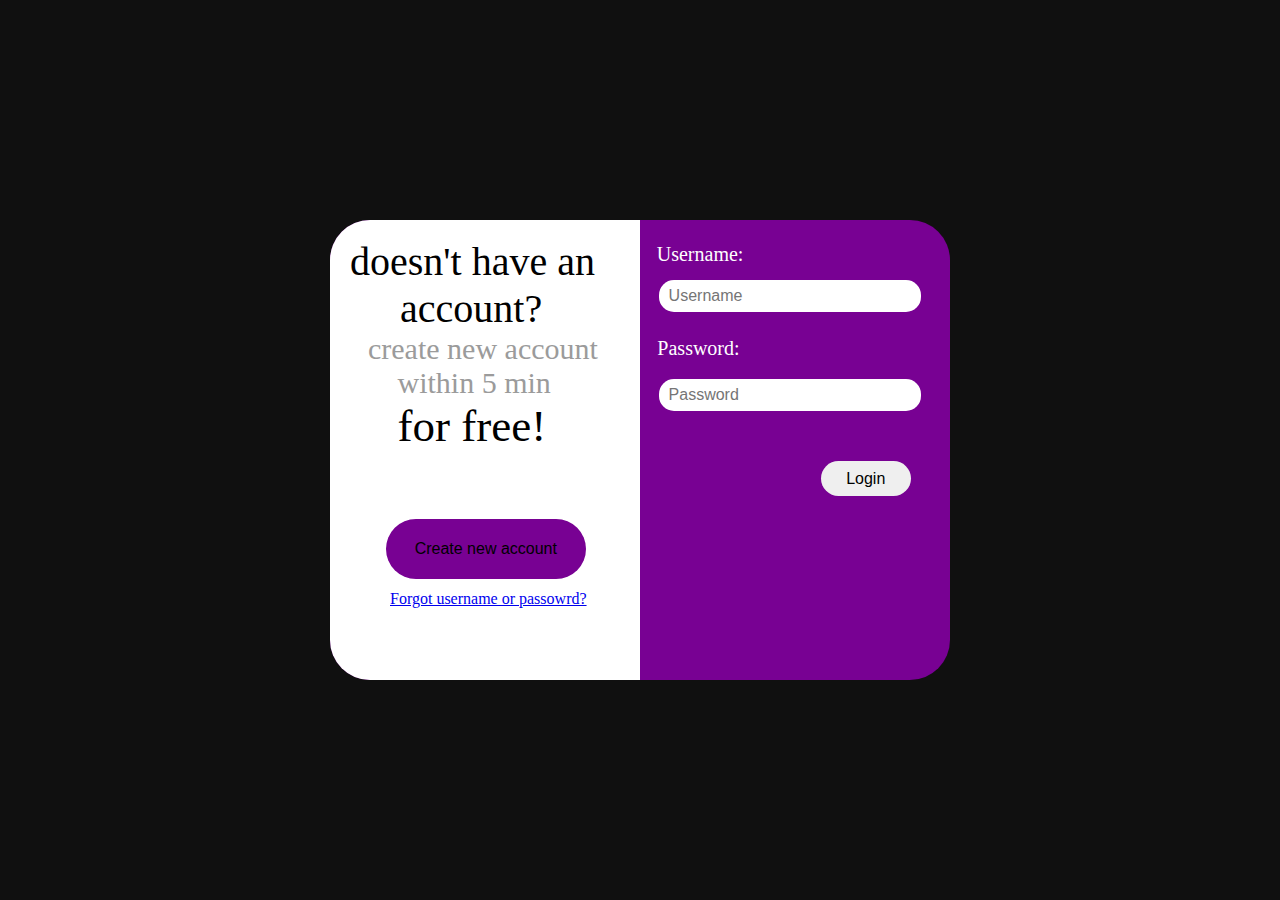
<file: index.html>
<!DOCTYPE html>
<html lang="en">
<head>
    <meta charset="UTF-8">
    <meta http-equiv="X-UA-Compatible" content="IE=edge">
    <meta name="viewport" content="width=device-width, initial-scale=1.0">
    <title>login</title>
    <link rel="stylesheet" href="Style.css">
</head>
<body>
    <!--<button id="button">button</button>-->
    <label id="lbl">Loading...</label>
    <div id="circule"></div>
    <div id="borders-border">
        <div id="border"></div>        
    </div>
    <div id="login">

        <div id="leftside">
            <label style="color: white;position: absolute;font-size: 20px;top: 5%;left: 5.4%;">Username:</label>
        <input  type="text" minlength="4" id="sign-username" placeholder="Username" style="padding-left: 10px ;position: absolute;top: 13%;left: 6%;width: 250px; height: 30px;border-radius: 15px;border: 0px; outline: 0px;font-size: 16px;">
        <label style="color: white;position: absolute;font-size: 20px;top: 25.4%;left: 5.6%;">Password:</label>
        <input type="password" minlength="4" id="sign-password" placeholder="Password" style="padding-left: 10px ;position: absolute;top: 34.5%;left: 6%;width: 250px; height: 30px;border-radius: 15px;border: 0px; outline: 0px;font-size: 16px;">
        <label style="color: white;position: absolute;font-size: 20px;top: 43.4%;left: 5.6%;">confirm Password:</label>
        <input type="password" minlength="4" id="sign-conform-password" placeholder="confirm password" style="padding-left: 10px ;position: absolute;top: 52.5%;left: 6%;width: 250px; height: 30px;border-radius: 15px;border: 0px; outline: 0px;font-size: 16px;">
        <button id="Sign-up" style="position: absolute;bottom: 24%;left: 58.3%;width: 90px;height: 35px;border-radius: 100px;border: 0px;font-size: 16px;">Sign up</button>
            <!--write here for login-->
        </div>
        <div id="rightside">
            <label  style="color: white;position: absolute;font-size: 20px;top: 5%;left: 5.4%;">Username:</label>
            <input  type="text" id="login-username" placeholder="Username" style="padding-left: 10px ;position: absolute;top: 13%;left: 6%;width: 250px; height: 30px;border-radius: 15px;border: 0px; outline: 0px;font-size: 16px;">
            <label  style="color: white;position: absolute;font-size: 20px;top: 25.4%;left: 5.6%;">Password:</label>
            <input  type="password" id="login-password" placeholder="Password" style="padding-left: 10px ;position: absolute;top: 34.5%;left: 6%;width: 250px; height: 30px;border-radius: 15px;border: 0px; outline: 0px;font-size: 16px;">
            <button id="btnLogin" style="position: absolute;bottom: 40%;left: 58.3%;width: 90px;height: 35px;border-radius: 100px;border: 0px;font-size: 16px;">Login</button>
        
            <!--write here for signup-->
        </div>
        <div id="switch">
            <div id="signop">
                <br><label id="doesnt">already have an         account?</label><br>
                <button id="loginn" style="font-size: 16px;">Login</button><br>
            </div>
            <div id="loginop">
                <a href="./Forgotpassword.html" id="forgot" style="font-size: 16px;">Forgot username or passowrd?</a>
                <br><label id="doesnt">doesn't have an         account?</label><br>
                <label id="create">create new account          within 5 min <br><span style="font-size: 45px;color: black;">      for free!</span></label><br>
                <button id="sign" style="font-size: 16px;">Create new account</button>
            </div>
        </div>
    </div>
    <div id="loadingCenter"></div>
    <script src="index.js"></script>
</body>
</html>
</file>
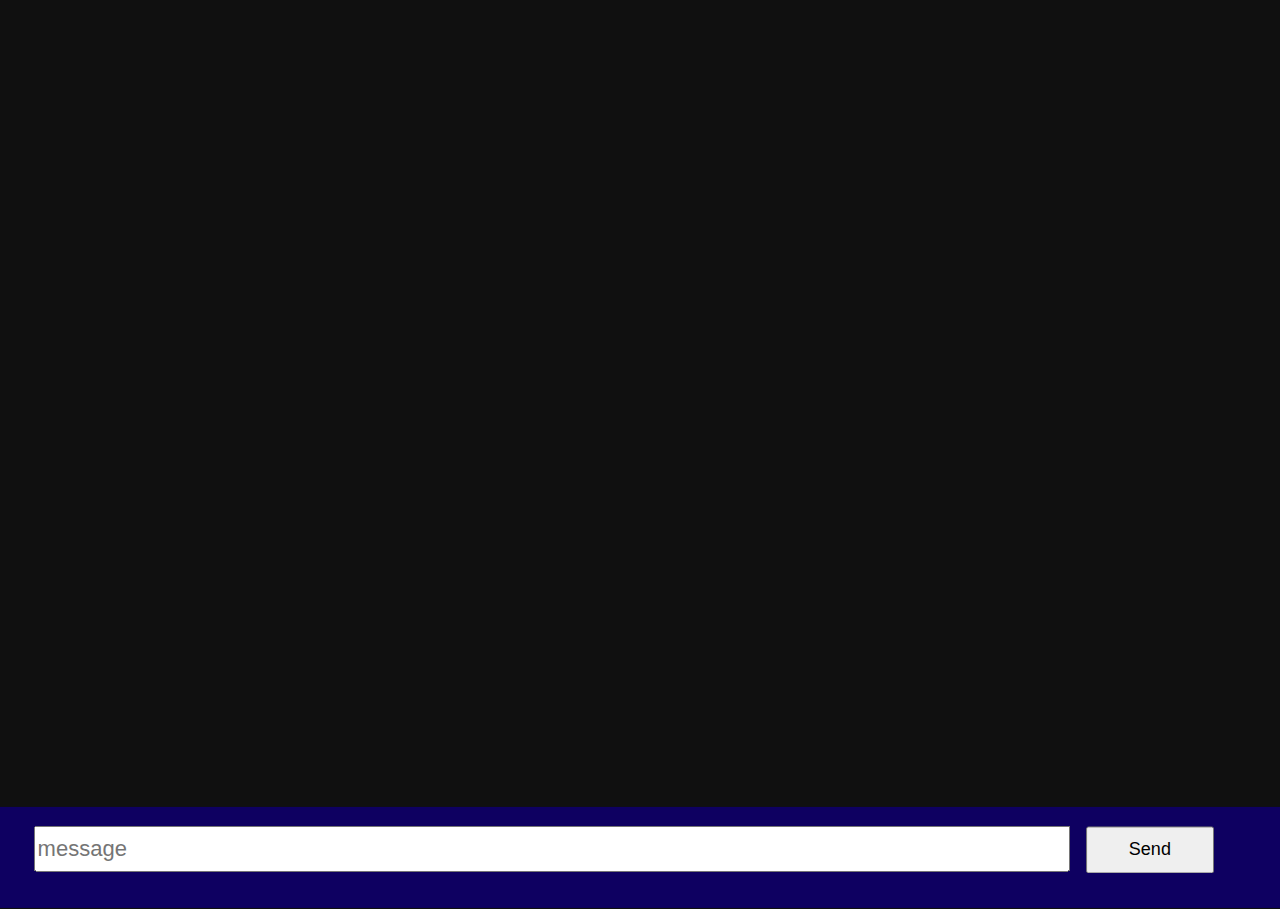
<file: chat/index.html>
<!DOCTYPE html>
<html lang="en">
<head>
    <meta charset="UTF-8">
    <meta name="viewport" content="width=device-width, initial-scale=1.0">
    <title>chat app</title>
    <link rel="stylesheet" href="style.css"/>
</head>
<body>
    <!-- <div style="all:unset"> -->
        <div id="text" class="mess"></div>
        <div id="last"></div>
    <!-- </div> -->
    <div style="background-color: #0e0061;width: 99.4%;height: 11.1%; position:fixed;bottom: 0%;font-size: 64px;">
        <input id="send" type="text" style="margin-left: 3%; width: 80%;height: 40%;margin-top: 0;transform: translateY(-20%);font-size: 22px;" placeholder="message"/>
        <button id="btn-text" style="width: 10%;height: 47%;margin-top: 0;transform: translateY(-20%);font-size: 18px;">Send</button>

    </div>
    <!-- <div id="chats">
        <div id="search">
            <input type="search" style="width: 60%;height: 50%;border-radius: 6px;border-color:black;margin-right: 10%;font-size: 16px;" placeholder="Search"/>
            <button id="btnSearch" style="width: 50px;height: 50px;background-color: white;border-radius: 70px;">btn</button>
        </div>
    </div> -->
    <script src="index.js"></script>
</body>
</html>
</file>
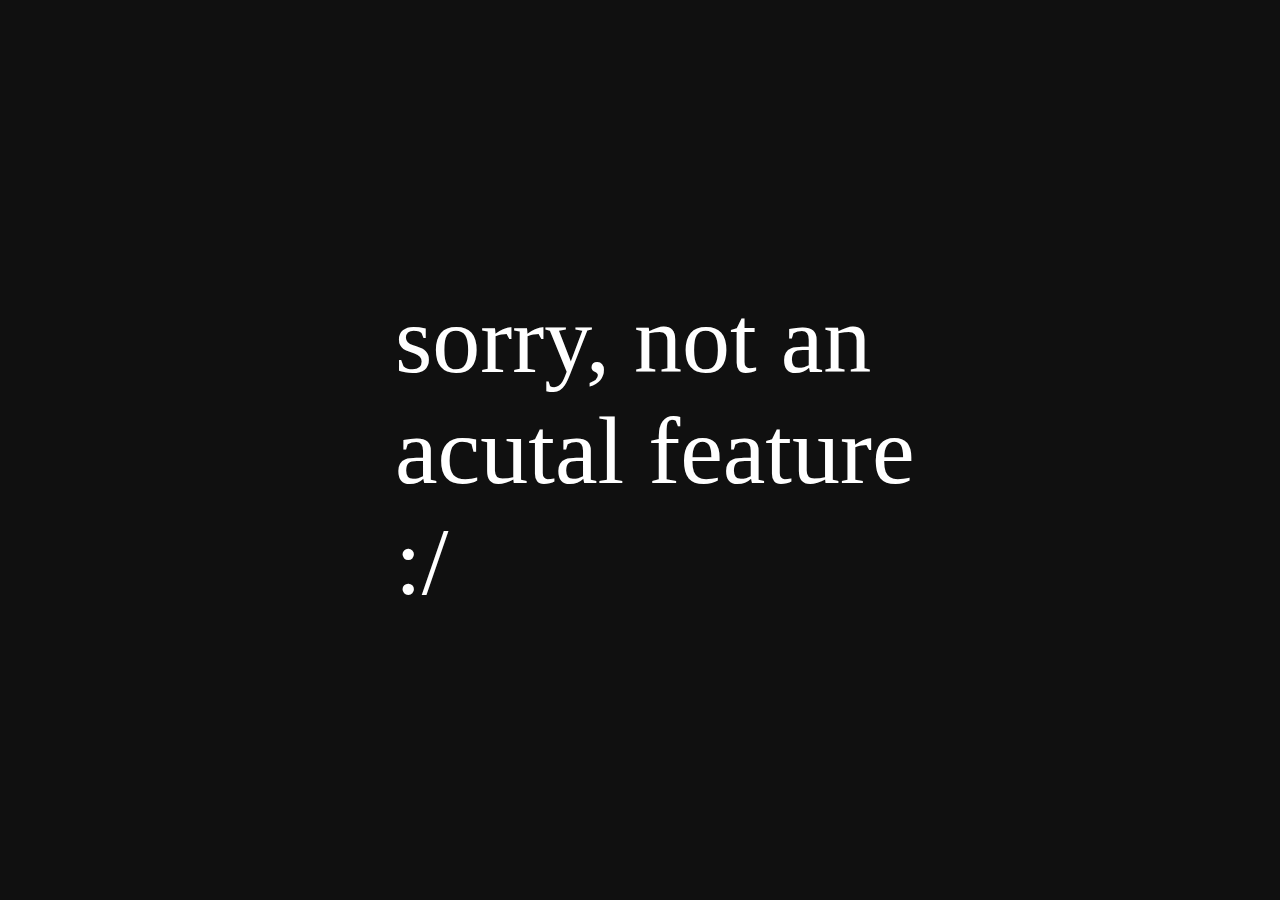
<file: Forgotpassword.html>
<!DOCTYPE html>
<html lang="en">
<head>
    <meta charset="UTF-8">
    <meta http-equiv="X-UA-Compatible" content="IE=edge">
    <meta name="viewport" content="width=device-width, initial-scale=1.0">
    <title>Forgotpassword</title>
</head>
<body style="background-color: #101010;">
    <label style="color: white; position: absolute; top: 50%;left: 50%; transform: translate(-50%,-50%); font-size: 96px;font-family: tahoma;margin-left: 50px;">
        sorry, not an acutal feature :/
    </label>
    <script src=""></script>
</body>
</html>
</file>
<file: Style.css>
body{
    background-color:  #101010;
    width: 100%;
    height: 100%;
    overflow: hidden;
}
#lbl{
    position: absolute;
    font-family: tahoma;
    color: white;
    top: 50%;
    left: 50.2%;
    transform: translate(-50%,-50%);
    font-size: 26px;
    animation: none 1s ease-out 0s;
    animation-fill-mode: both;
}
#circule{
    position: absolute;
    top: 50%;
    left: 50%;
    transform: translate(-50%, -50%);
    background-color: #858585;
    opacity: 40%;
    border-radius: 200px;
    height: 170px;
    width: 170px;
}
#borders-border{
    border:0px;
    position: absolute;
    border-radius: 40px;
    height: 490px;
    width: 650px;
    top: 50%;
    left: 50%;
    transform: translate(-50%,-50%);
    overflow: hidden;
    animation: none 2s normal 0s 1 none;
    animation-fill-mode: both;
}
#border{
    border: 0px;
    background-image: conic-gradient(transparent 260deg,#28ff00 340deg,transparent);
    position: absolute;
    border-radius: 40px;
    left: calc(50% - 830px);
    top: calc(50% - 750px);
    height: 1500px;
    width: 1660px;
    animation: rotation 3s;
    animation-fill-mode: both;
    animation-iteration-count: infinite;
    animation-timing-function: linear;
    visibility: hidden;
}
#loadingCenter{
    background-color: #101010;
    border-radius: 38px;
    width: 622px;
    height: 461px;
    position: absolute;
    top: 50%;
    left: 50%;
    transform: translate(-50%,-50%);
    overflow: hidden;
    visibility: hidden;
    animation: none 2s normal 0s 1 none;
    animation-fill-mode: both;
}
#login{
    background-color: #780193;
    border-radius: 40px;
    position: absolute;
    top: 50%;
    left: 50%;
    transform: translate(-50%,-50%);
    width: 620px;
    height: 460px;
    overflow: hidden;
    animation: none 2s normal 0s 1 none;
    animation-fill-mode: both;
    /*set the visibily to hidden on click*/
}
#switch{
    font-family: tahoma;
    border: 0px;
    background-color: rgb(255, 255, 255);
    position: absolute;
    width: 310px;
    height: inherit;
    animation-duration: 0.8s;
    animation-timing-function: ease-out;
    animation-fill-mode: both;
}
#loginop{
    animation-duration: 0.8s;
    animation-timing-function: ease-out;
    animation-fill-mode: both;
}
#signop{
    position: absolute;
    opacity: 0%;
    animation-duration: 0.8s;
    animation-timing-function: ease-out;
    animation-fill-mode: both;
}
#create{
    font-size: 30px;
    color: rgb(155, 155, 155);
    margin-left: 38px;
}
#doesnt{
    margin: 10px 5px 10px 20px;
font-size: 40px;
}
#sign{
    position: absolute;
    border: 0px;
    border-radius: 100px;
    width: 200px;
    height: 60px;
    background-color: #780193;
    top: 65%;
    left: 18%;
}
#loginn{
    position: absolute;
    border: 0px;
    border-radius: 100px;
    width: 200px;
    height: 60px;
    background-color: #780193;
    top: 298px;
    left: 18%;
}
#forgot{
    position: absolute;
    top: 370px;
    left: 60px;
    font-size: 15px;
}
#leftside{
    position: absolute;
    height: inherit;
    width: 310px;
}
#rightside{
    right: 0%;
    position: absolute;
    height: inherit;
    width: 310px;
}
@keyframes rotation {
    0%{
        transform:  translate(-50%,-50%);
        transform: rotate(0deg);
    }
    100%{
        transform:translate(-50%,-50%);
        transform: rotate(360deg);
    }
}
@keyframes switching-on {
    0%{
        border-radius: 40px 0px 0px 40px;
        right: 50%;
    }
    100%{
        right: 0%;
        border-radius: 0px 40px 40px 0px;
    }
    
}
@keyframes switching-off {
    0%{
        right: 0%;
        border-radius: 0px 40px 40px 0px;
    }
    100%{
        border-radius: 40px 0px 0px 40px;
        right: 50%;
    }    
}
@keyframes right {
    0%{
        z-index: 5;
        opacity: 100%;
    }
    100%{
        z-index: 0;
        opacity: 0%;
    }

}
@keyframes left {
    0%{
        z-index: 0;
        opacity: 0%;
    }
    100%{
        z-index: 5;
        opacity: 100%;
    }

}
@keyframes loading {/* to loading div*/
    from{
        visibility: hidden;
        opacity: 100%;
        border-radius: 38px;
        width: 622px;
        height: 461px;
    }
    to{
        visibility: visible;
        opacity: 100%;
        border-radius: 200px;
        width: 150px;
        height: 150px;
    }
}
@keyframes border-loading {
    from {
        border-radius: 40px;
        height: 490px;
        width: 650px;
    }
    to {
        border-radius: 200px;
        height: 170px;
        width: 170px;
    }
}
@keyframes loginn {/* to loading div*/
    from{
        visibility: visible;
        opacity: 50%;
        border-radius: 38px;
        width: 622px;
        height: 461px;
    }
    to{
        visibility: hidden;
        opacity: 100%;
        border-radius: 200px;
        width: 150px;
        height: 150px;
    }
}
@keyframes movedown {
    from {
        top: 50%;
        left: 50.2%;
        transform: translate(-50%,-50%);
    }
    to{
        top: calc(50% + 150px);
        left: 50.2%;
        transform: translate(-50%,-50%);
    }
}
</file>
<file: chat/style.css>
html{
    overflow: hidden;
    width: 101%;
    height: 101%;
}
body{
    font-family: tahoma;
    transform: translate(-1%,-1%);
    height: 100%;
    width: 100%;
    background-color: #101010;
    /* background-image: url("bg.jpg"); */
    backdrop-filter: blur(2px);
    background-size:  500px;
    display: flex;
    flex-direction: row;
}
.mess{
    height: 88.9%;
    width: 99.4%;
    /* background-color: tomato; */
    flex-direction: column-reverse;
    flex-shrink: 0;
    -ms-flex-flow: column-reverse;
    overflow-x: hidden;
    overflow-y: scroll;

}
#chats{
    height: 100%;
    width: 28%;
    background-color: #003152;
}
#search{
    display: flex;
    margin-top: 5%;
    background-color: aqua;
    width: 100%;
    height: 8%;
    align-items: center;
    justify-content: center;
}

.mainDev{
    width: 100%;    
    height: fit-content;
    min-height: 120px;
    color: wheat;
    /* background-color: #101010; */
}
.img{
    margin-top: 14px;
    margin-left: 17px;
}
.username{
    font-size: 24px;
    transform: translateY(-260%);
    margin-left: 120px;
}
.msg{
    margin-left: 100px;
    transform: translateY(-70px)
}
</file>
